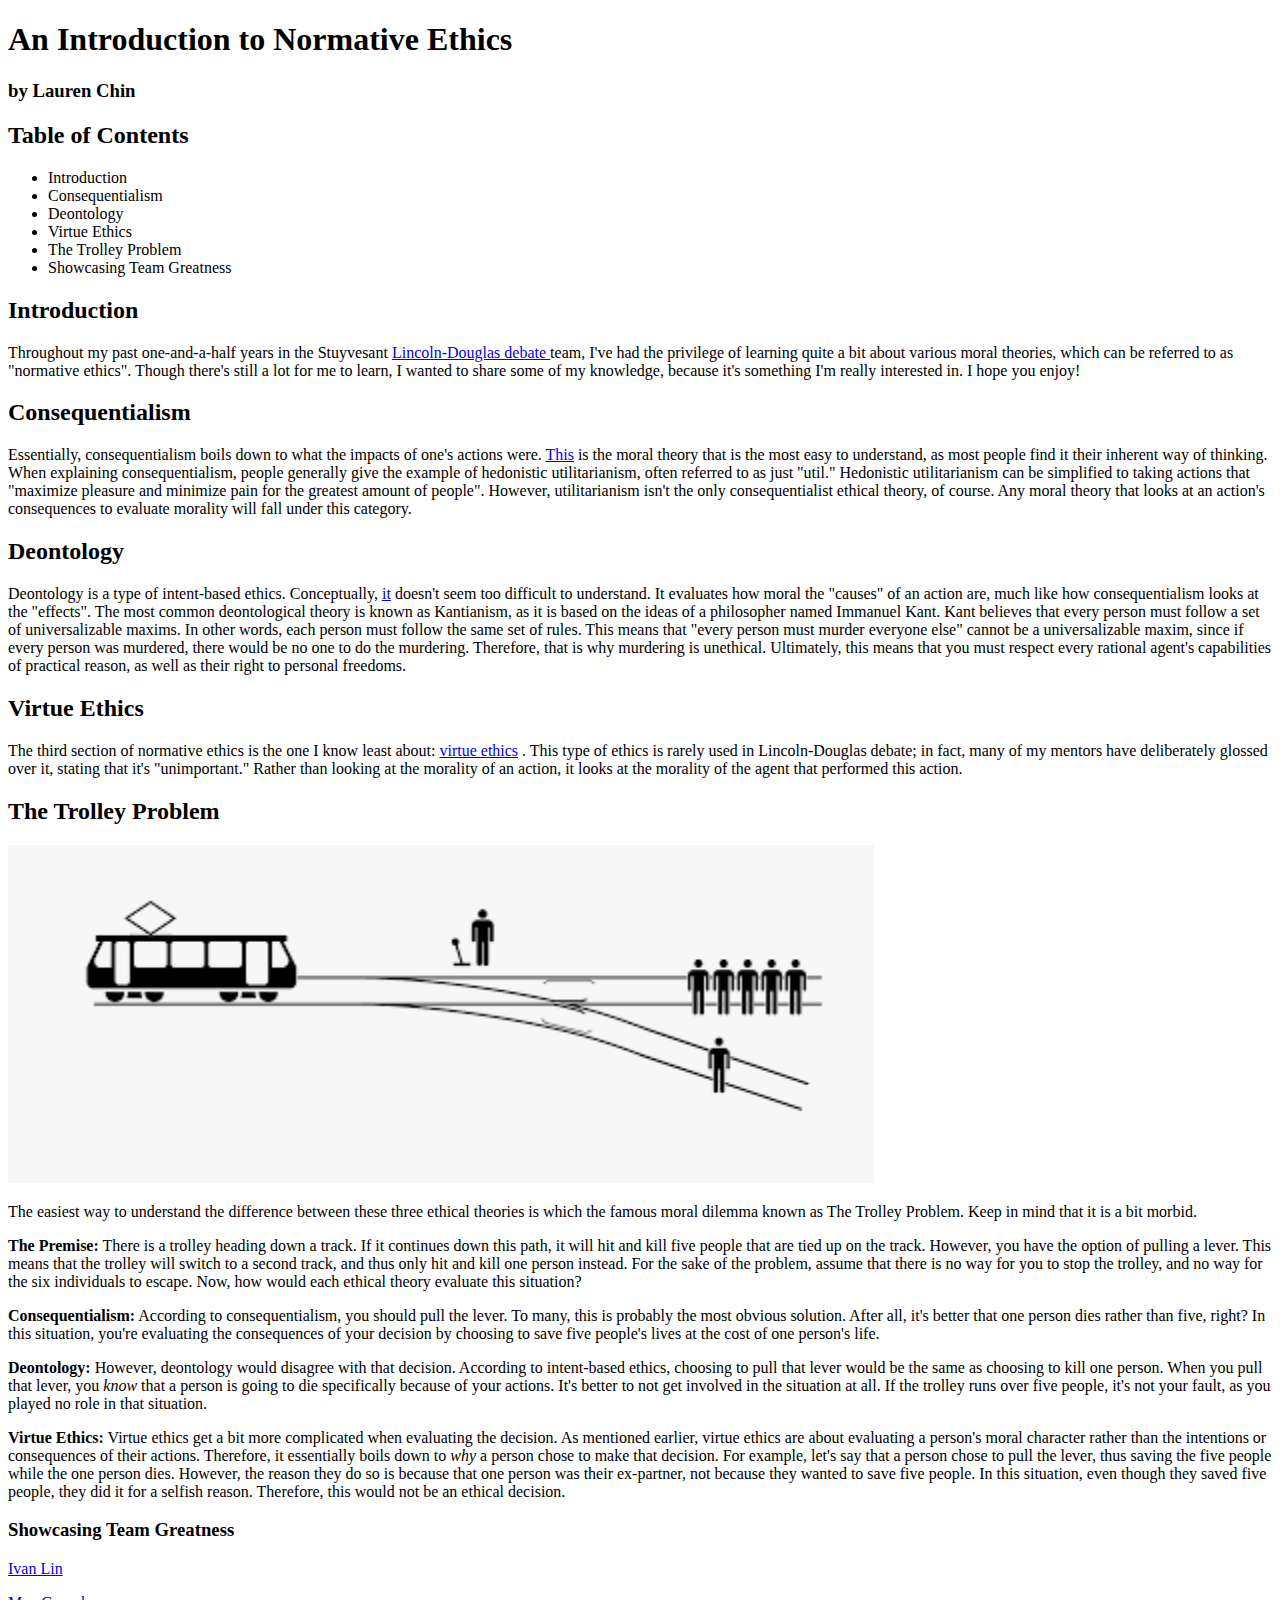
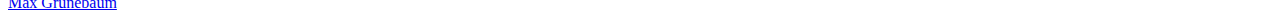
<file: index.html>
<!DOCTYPE html>
<html>
 <head>
	 <title>
		A TedTalk by Lauren Chin
	 </title>
 </head>
 <body>
	 <h1>An Introduction to Normative Ethics</h1>
	 <h3>by Lauren Chin</h3>
	 <h2>Table of Contents</h2>
	 <ul>
		 <li>Introduction</li>
		 <li>Consequentialism</li>
		 <li>Deontology</li>
		 <li>Virtue Ethics</li>
		 <li>The Trolley Problem</li>
		 <li>Showcasing Team Greatness</li>
	 </ul>
	 
	 <h2>Introduction</h2>
	 <p>Throughout my past one-and-a-half years in the Stuyvesant
		 <a href = "https://www.speechanddebate.org/competition-events/"> Lincoln-Douglas debate </a>
		 team, I've had the privilege of learning quite a bit about various moral theories, which can be referred to as "normative ethics". Though there's still a lot for me to learn, I wanted to share some of my knowledge, because it's something I'm really interested in. I hope you enjoy!
	 </p>
	 
	 <h2>Consequentialism</h2>
	 <p>
		 Essentially, consequentialism boils down to what the impacts of one's actions were. <a href = "https://plato.stanford.edu/entries/consequentialism/">This</a> is the moral theory that is the most easy to understand, as most people find it their inherent way of thinking. When explaining consequentialism, people generally give the example of hedonistic utilitarianism, often referred to as just "util." Hedonistic utilitarianism can be simplified to taking actions that "maximize pleasure and minimize pain for the greatest amount of people". However, utilitarianism isn't the only consequentialist ethical theory, of course. Any moral theory that looks at an action's consequences to evaluate morality will fall under this category.
	 </p>
	 
	 <h2>Deontology</h2>
	 <p>
		 Deontology is a type of intent-based ethics. Conceptually, <a href = "https://plato.stanford.edu/entries/ethics-deontological/">it</a> doesn't seem too difficult to understand. It evaluates how moral the "causes" of an action are, much like how consequentialism looks at the "effects". The most common deontological theory is known as Kantianism, as it is based on the ideas of a philosopher named Immanuel Kant. Kant believes that every person must follow a set of universalizable maxims. In other words, each person must follow the same set of rules. This means that "every person must murder everyone else" cannot be a universalizable maxim, since if every person was murdered, there would be no one to do the murdering. Therefore, that is why murdering is unethical. Ultimately, this means that you must respect every rational agent's capabilities of practical reason, as well as their right to personal freedoms. 
	 </p>
	 
	 <h2>Virtue Ethics</h2>
	 <p>
		 The third section of normative ethics is the one I know least about: 
		 <a href = "https://plato.stanford.edu/entries/ethics-virtue/">virtue ethics</a>
		 . This type of ethics is rarely used in Lincoln-Douglas debate; in fact, many of my mentors have deliberately glossed over it, stating that it's "unimportant." Rather than looking at the morality of an action, it looks at the morality of the agent that performed this action. 
	 </p>
	 
	 <h2>The Trolley Problem</h2>
	 <img src = "TheTrolleyProblem.png">
	 <p>
		 The easiest way to understand the difference between these three ethical theories is which the famous moral dilemma known as The Trolley Problem. Keep in mind that it is a bit morbid.
	 </p>
	 <p>
	 	<b>The Premise:</b> There is a trolley heading down a track. If it continues down this path, it will hit and kill five people that are tied up on the track. However, you have the option of pulling a lever. This means that the trolley will switch to a second track, and thus only hit and kill one person instead. For the sake of the problem, assume that there is no way for you to stop the trolley, and no way for the six individuals to escape. Now, how would each ethical theory evaluate this situation?
	 </p>
	 <p>
		 <b>Consequentialism:</b> According to consequentialism, you should pull the lever. To many, this is probably the most obvious solution. After all, it's better that one person dies rather than five, right? In this situation, you're evaluating the consequences of your decision by choosing to save five people's lives at the cost of one person's life. 
	 </p>
	 <p>
		 <b>Deontology:</b> However, deontology would disagree with that decision. According to intent-based ethics, choosing to pull that lever would be the same as choosing to kill one person. When you pull that lever, you <i>know</i> that a person is going to die specifically because of your actions. It's better to not get involved in the situation at all. If the trolley runs over five people, it's not your fault, as you played no role in that situation. 
	 </p>
	 <p>
		 <b>Virtue Ethics:</b> Virtue ethics get a bit more complicated when evaluating the decision. As mentioned earlier, virtue ethics are about evaluating a person's moral character rather than the intentions or consequences of their actions. Therefore, it essentially boils down to <i>why</i> a person chose to make that decision. For example, let's say that a person chose to pull the lever, thus saving the five people while the one person dies. However, the reason they do so is because that one person was their ex-partner, not because they wanted to save five people. In this situation, even though they saved five people, they did it for a selfish reason. Therefore, this would not be an ethical decision.
	 </p>
	 
	 <h3>Showcasing Team Greatness</h3>
	 <p>
		 <a href = "https://ivanlin-225.github.io/web/index"> Ivan Lin </a>
	 </p>
	 <p>
		 <a href = "https://maxgrunebaum.github.io/web/index"> Max Grunebaum </a>
	 </p>
 </body>
</html>
</file>
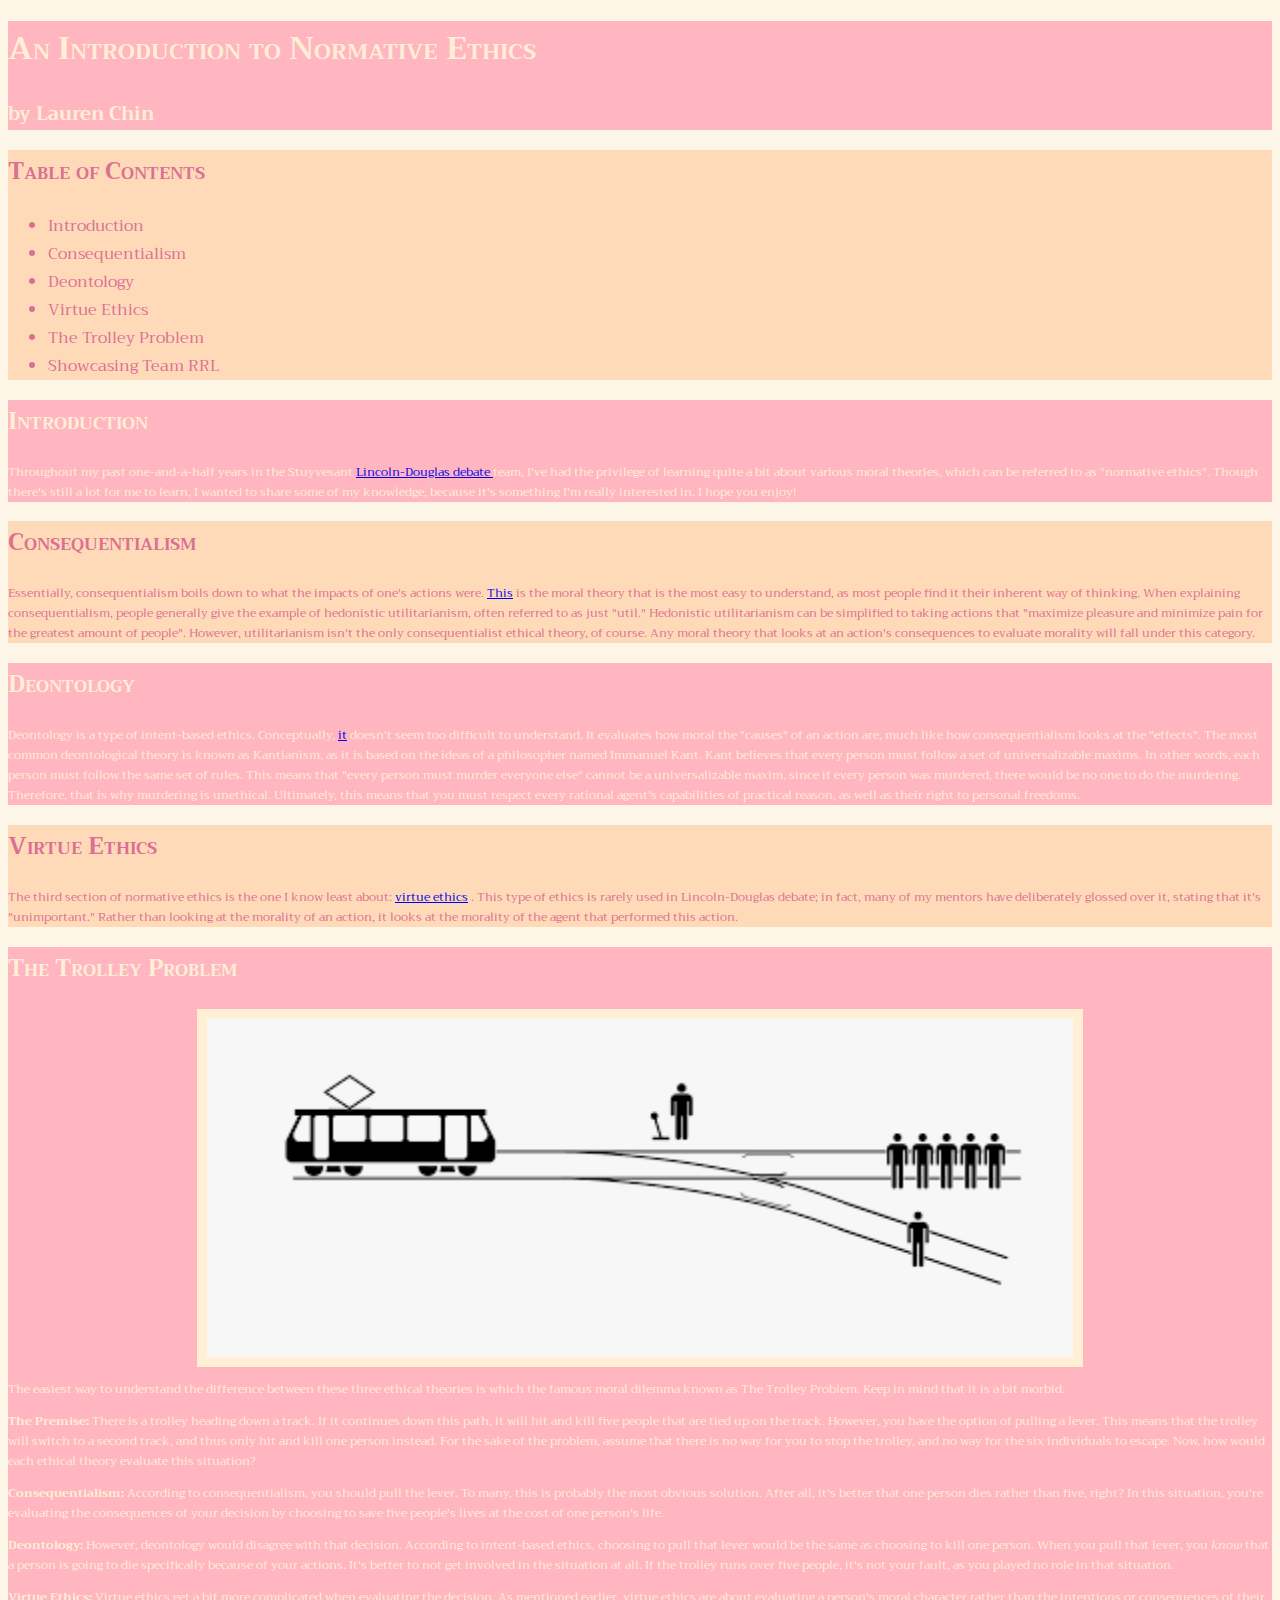
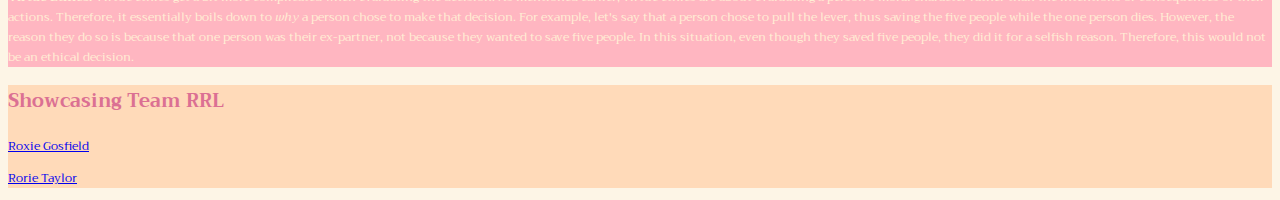
<file: talk.html>
<!-- Lauren Chin
IntroCS pd7 sec11 
HW 05 -- Stuylin' 
2021-02-25 -->

<!DOCTYPE html>

<html>
 <head>
	<link href = "main.css" rel="stylesheet">
	<link rel="stylesheet" href="https://fonts.googleapis.com/css?family=Trirong">
	 <title>
		A TedTalk by Lauren Chin
	 </title>
 </head>
 <body>
	 <div class="top">
	 	<h1>An Introduction to Normative Ethics</h1>
	 	<h3>by Lauren Chin</h3>
 	</div>
	 
	 <div class="contents">
	 	<h2>Table of Contents</h2>
	 	<ul>
			 <li>Introduction</li>
			 <li>Consequentialism</li>
			 <li>Deontology</li>
			 <li>Virtue Ethics</li>
			 <li>The Trolley Problem</li>
			 <li>Showcasing Team RRL</li>
	 	</ul>
	</div>
	 
	 
	 <div class="introduction">
	 	<h2>Introduction</h2>
	 	<p>Throughout my past one-and-a-half years in the Stuyvesant
			 <a href = "https://www.speechanddebate.org/competition-events/"> Lincoln-Douglas debate </a>
		 team, I've had the privilege of learning quite a bit about various moral theories, which can be referred to as "normative ethics". Though there's still a lot for me to learn, I wanted to share some of my knowledge, because it's something I'm really interested in. I hope you enjoy!
		 </p>
	 </div>
	 
	 <div class="consequentialism">
	 	<h2>Consequentialism</h2>
	 	<p>
		 Essentially, consequentialism boils down to what the impacts of one's actions were. <a href = "https://plato.stanford.edu/entries/consequentialism/">This</a> is the moral theory that is the most easy to understand, as most people find it their inherent way of thinking. When explaining consequentialism, people generally give the example of hedonistic utilitarianism, often referred to as just "util." Hedonistic utilitarianism can be simplified to taking actions that "maximize pleasure and minimize pain for the greatest amount of people". However, utilitarianism isn't the only consequentialist ethical theory, of course. Any moral theory that looks at an action's consequences to evaluate morality will fall under this category.
		 </p>
	 </div>
	 
	<div class="deontology">
		 <h2>Deontology</h2>
		 <p>
		 Deontology is a type of intent-based ethics. Conceptually, <a href = "https://plato.stanford.edu/entries/ethics-deontological/">it</a> doesn't seem too difficult to understand. It evaluates how moral the "causes" of an action are, much like how consequentialism looks at the "effects". The most common deontological theory is known as Kantianism, as it is based on the ideas of a philosopher named Immanuel Kant. Kant believes that every person must follow a set of universalizable maxims. In other words, each person must follow the same set of rules. This means that "every person must murder everyone else" cannot be a universalizable maxim, since if every person was murdered, there would be no one to do the murdering. Therefore, that is why murdering is unethical. Ultimately, this means that you must respect every rational agent's capabilities of practical reason, as well as their right to personal freedoms. 
		 </p>
	 </div>
	
	<div class="virtue">
		 <h2>Virtue Ethics</h2>
		 <p>
		 The third section of normative ethics is the one I know least about: 
			<a href = "https://plato.stanford.edu/entries/ethics-virtue/">virtue ethics</a>
		 . This type of ethics is rarely used in Lincoln-Douglas debate; in fact, many of my mentors have deliberately glossed over it, stating that it's "unimportant." Rather than looking at the morality of an action, it looks at the morality of the agent that performed this action. 
		 </p>
	 </div>
	 
	 <div class="trolley">
		 <h2>The Trolley Problem</h2>
		 <img src = "TheTrolleyProblem.png">
		 <p>
		 The easiest way to understand the difference between these three ethical theories is which the famous moral dilemma known as The Trolley Problem. Keep in mind that it is a bit morbid.
		 </p>
		 <p>
	 		 <b>The Premise:</b> There is a trolley heading down a track. If it continues down this path, it will hit and kill five people that are tied up on the track. However, you have the option of pulling a lever. This means that the trolley will switch to a second track, and thus only hit and kill one person instead. For the sake of the problem, assume that there is no way for you to stop the trolley, and no way for the six individuals to escape. Now, how would each ethical theory evaluate this situation?
		 </p>
		 <p>
		 <b>Consequentialism:</b> According to consequentialism, you should pull the lever. To many, this is probably the most obvious solution. After all, it's better that one person dies rather than five, right? In this situation, you're evaluating the consequences of your decision by choosing to save five people's lives at the cost of one person's life. 
		 </p>
		 <p>
		 <b>Deontology:</b> However, deontology would disagree with that decision. According to intent-based ethics, choosing to pull that lever would be the same as choosing to kill one person. When you pull that lever, you <i>know</i> that a person is going to die specifically because of your actions. It's better to not get involved in the situation at all. If the trolley runs over five people, it's not your fault, as you played no role in that situation. 
		 </p>
		 <p>
		 <b>Virtue Ethics:</b> Virtue ethics get a bit more complicated when evaluating the decision. As mentioned earlier, virtue ethics are about evaluating a person's moral character rather than the intentions or consequences of their actions. Therefore, it essentially boils down to <i>why</i> a person chose to make that decision. For example, let's say that a person chose to pull the lever, thus saving the five people while the one person dies. However, the reason they do so is because that one person was their ex-partner, not because they wanted to save five people. In this situation, even though they saved five people, they did it for a selfish reason. Therefore, this would not be an ethical decision.
		 </p>
	 </div>
	 
	<div class="showcase">
		 <h3>Showcasing Team RRL</h3>
		 <p>
			 <a href = "https://rgosfield.github.io/web/talk"> Roxie Gosfield </a>
		 </p>
		 <p>
			 <a href = "https://rtaylor05.github.io/web/talk"> Rorie Taylor </a>
		 </p>
	 </div>
 </body>
</html>
</file>
<file: main.css>
/* Lauren Chin
IntroCS pd7 sec11
HW 05 -- Stuylin'
2021-02-25 */

body 
{
	background-color: #FDF5E6;
	font-family: "Trirong", serif;
}

p
{
	font-size: 12px;
}

h1
{
	font-variant: small-caps;
}

h2
{
	font-variant: small-caps;
}

h2
{
	font-variant: small-caps;
}

.top
{
	background-color: #FFB6C1;
	background-size: 1px 2px;
	color: #FFEFD5;
}

.contents
{
	font-family: "Trirong", serif;
	background-color: #FFDAB9;
	color: #DB7093;
}

.introduction
{
	background-color: #FFB6C1;
	color: #FFEFD5;
}

.consequentialism
{
	background-color: #FFDAB9;
	color: #DB7093;
}

.deontology
{
	background-color: #FFB6C1;
	color: #FFEFD5;
}

.virtue
{
	background-color: #FFDAB9;
	color: #DB7093;
}

.trolley
{
	background-color: #FFB6C1;
	color: #FFEFD5;
}

.showcase
{
	background-color: #FFDAB9;
	color: #DB7093;
}

img
{
	border: 10px solid #FFEFD5;
	display: block;
	margin-left: auto;
	margin-right: auto;
}
</file>
